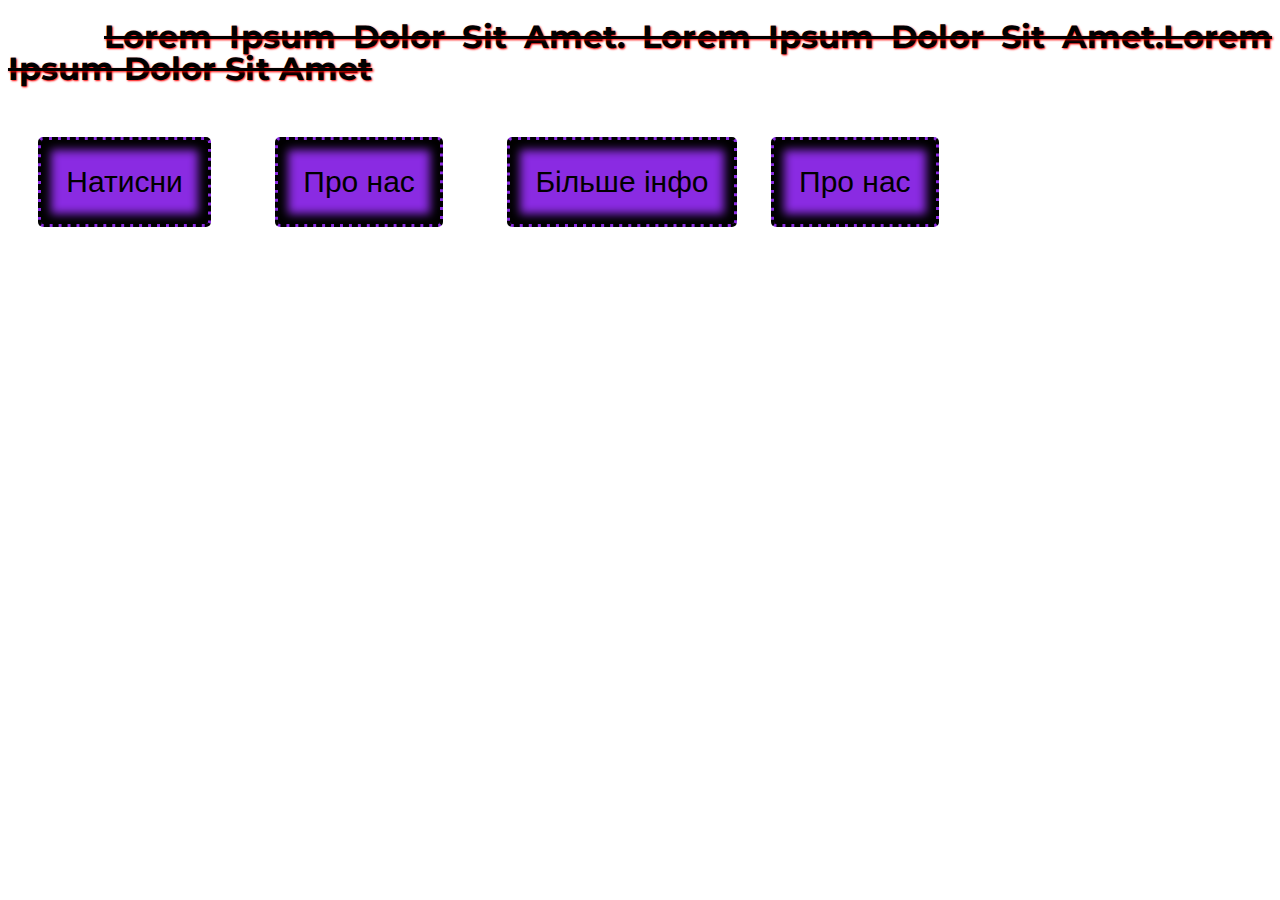
<file: Task(1-3)/index.html>
<!DOCTYPE html>
<html>
  <head>
    <meta charset="UTF-8" />
    <link href="https://fonts.googleapis.com/css2?family=Montserrat:ital,wght@0,400;1,500;1,700&display=swap" rel="stylesheet">
    <title>ЛР №3(1-3)</title>
    <style>
        h1{
            font-family: 'Montserrat', sans-serif; 
            text-indent: 3em;
            text-align: justify;
            text-decoration: line-through;
            line-height: 100%;
            text-shadow: 1px 1px 2px red;
            letter-spacing: 0.1px;
            word-spacing: 0.1px;
            text-transform: capitalize;
        }
        .button {
        color: black;
        border: 1px solid black;
        border-radius: 5px;
        background-color: blueviolet;
        padding:12px 18px;
        transition: 0.2s all ease;
        font-size: 30px;
        text-align: center;
        padding: 2% 2% 2% 2%;
        border: dashed;
        box-shadow: inset 0 0 10px 10px black;
      }
      .button:hover
      {
        color: rgb(36, 3, 3);
        border: 1px solid rgb(0, 47, 255);
        background-color: rgb(115, 0, 255);
        cursor: progress;
        transform: translateY(20px);
      }
      .button:not(:last-child){
          margin: 30px;
      }
    </style>
  </head>
  <body>
    <h1>
        Lorem ipsum dolor sit amet. Lorem ipsum dolor sit amet.Lorem ipsum dolor sit amet
    </h1>
    <div>

        <button class="button"> Натисни </button>

         <button class="button"> Про нас </button>   

         <button class="button"> Більше інфо </button>

         <button class="button"> Про нас </button>
    </div>
  </body>
</html>
</file>
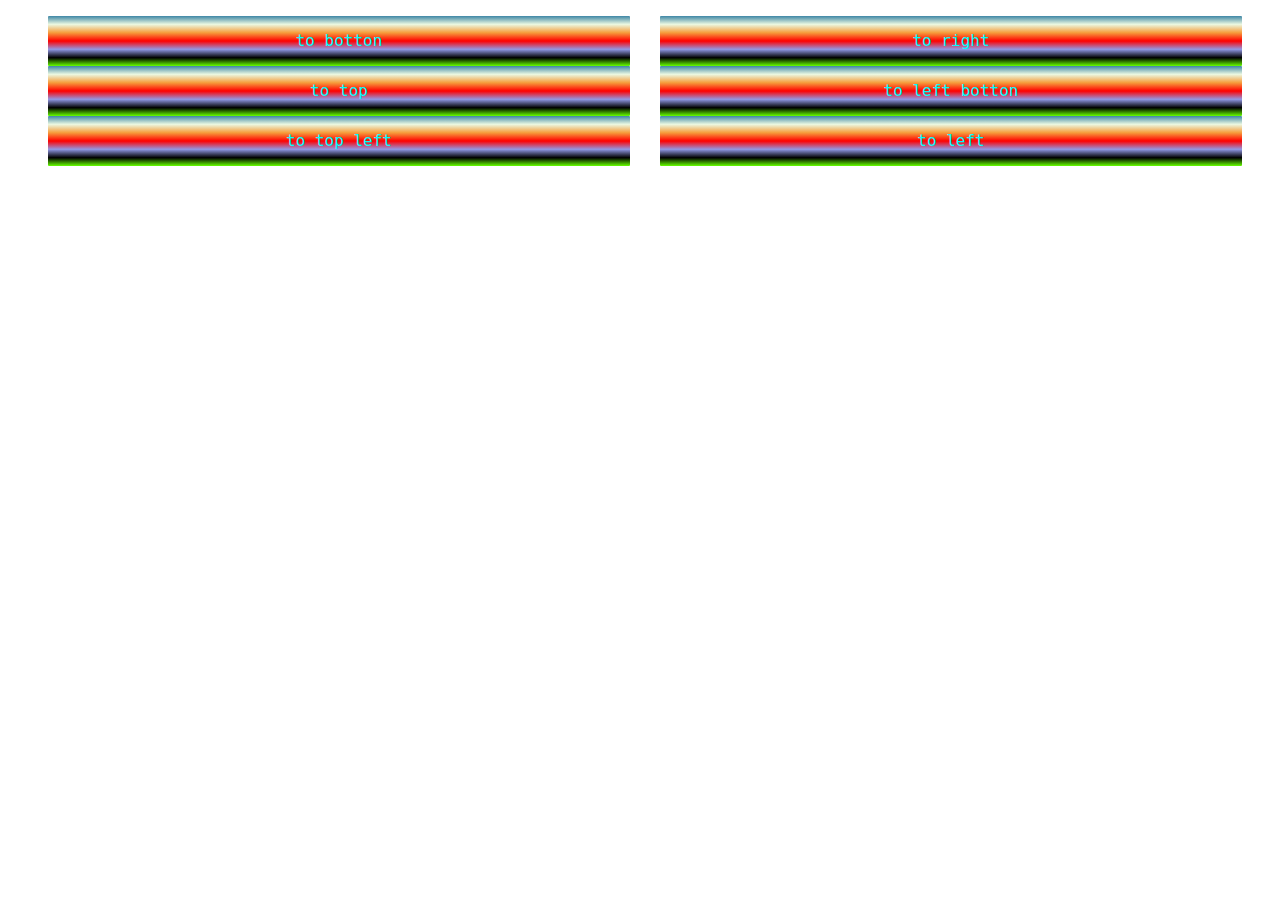
<file: Task(10)/index.html>
<!DOCTYPE html>
<html>
  <head>
    <meta charset="UTF-8" />
    <title>ЛР №3(10)</title>
    <link rel="stylesheet" type="text/css" href='index.css'/>
  </head>
  <body>
    <ul class="grad-set">
        <li class="grad">to botton</li>
        <li class="grad">to right</li>
        <li class="grad">to top</li>
        <li class="grad">to left botton</li>
        <li class="grad">to top left</li>
        <li class="grad">to left</li>
    </ul>
  </body>
</html>
</file>
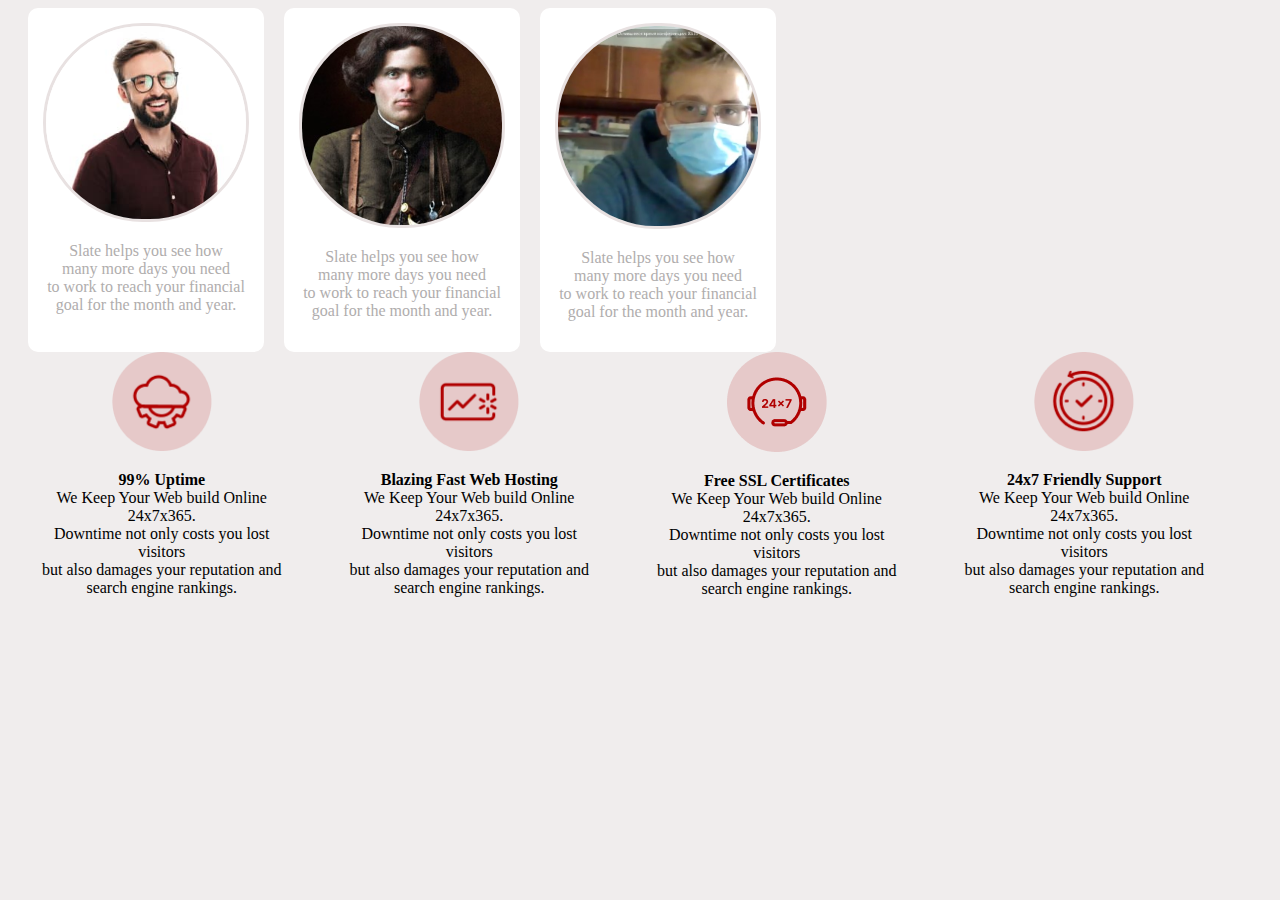
<file: Task(11)/index.html>
<!DOCTYPE html>
<html>
  <head>
    <meta charset="UTF-8" />
    <title>ЛР №3(11)</title>
    <link rel="stylesheet" type="text/css" href='index.css'/>
  </head>
  <body>

<div class="div1">    
    <div class="div2, fon">
        <img src="images/1,2,3,4.jpg" width="200px" class="ram">
        <p class="txt">Slate helps you see how <br> many more days you need <br> to work to reach your financial <br> goal for the month and year.</p>
    </div>

    <div class="div2, fon">
        <img src="images/nestor-makhno.jpg" width="200px"  class="ram">
        <p class="txt">Slate helps you see how <br> many more days you need <br> to work to reach your financial <br> goal for the month and year.</p>
    </div>

    <div class="div2, fon">
        <img src="images/photo_2022-02-07_11-54-54.jpg" width="200px" class="ram">
        <p class="txt">Slate helps you see how <br> many more days you need <br> to work to reach your financial <br> goal for the month and year.</p>
    </div>
</div>  



<div class="div1">    
    <div class="div2">
        <img src="images/2.png" width="100px"><p> <strong>99% Uptime</strong><br/>
        We Keep Your Web build Online 24x7x365.<br/>
            Downtime not only costs you lost visitors<br/>
            but also damages your reputation and<br/>
            search engine rankings.</p>
    </div>

    <div class="div2">
        <img src="images/3.png" width="100px">
        <p><strong>Blazing Fast Web Hosting</strong>  <br>We Keep Your Web build Online
            24x7x365.<br />
            Downtime not only costs you lost visitors<br />
            but also damages your reputation and<br />
            search engine rankings.</p>
    </div>

    <div class="div2">
        <img src="images/4.png" width="100px">
        <p><strong>Free SSL Certificates</strong>  <br>We Keep Your Web build Online
            24x7x365.<br />
            Downtime not only costs you lost visitors<br />
            but also damages your reputation and<br />
            search engine rankings.</p>
    </div>

    <div class="div2">
        <img src="images/icn1 1.png" width="100px">
        <p><strong>24x7 Friendly Support</strong>  <br>We Keep Your Web build Online
            24x7x365.<br />
            Downtime not only costs you lost visitors<br />
            but also damages your reputation and<br />
            search engine rankings.</p>
    </div>
</div> 


  </body>
</html>
</file>
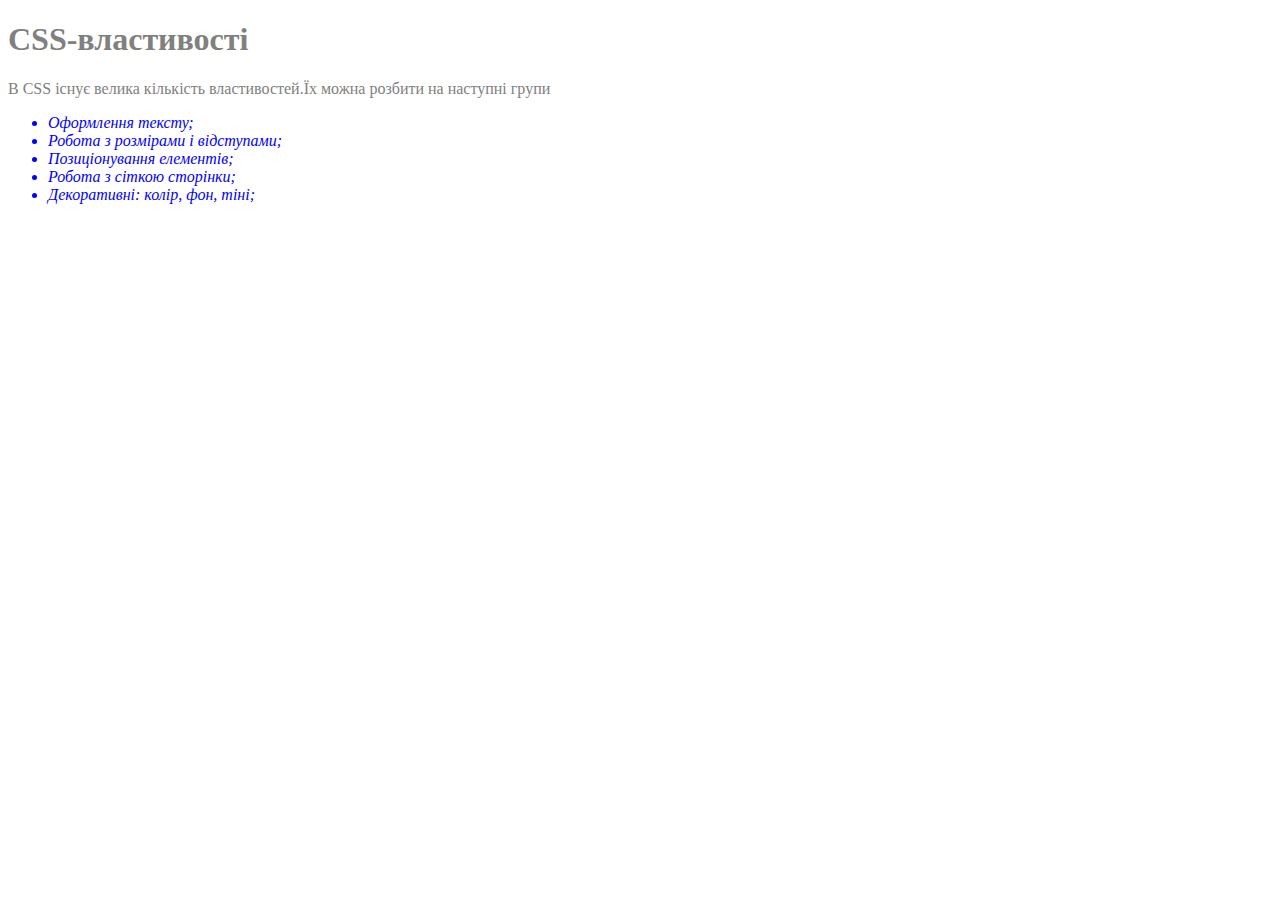
<file: Task(4)/index.html>
<!DOCTYPE html>
<html>
  <head>
    <meta charset="UTF-8" />
    <title>ЛР №3(4)</title>
    <style>
        h1{
            color: grey;
        }
        p{
            color: grey;
        }
        ul{
            color: blue;
            font-style: italic;
        }
    </style>
  </head>
  <body>
    <h1>CSS-властивості</h1>
    <p>В CSS існує велика кількість властивостей.Їх можна розбити на наступні групи </p>
    <ul>
        <li>Оформлення тексту;</li>
        <li>Робота з розмірами і відступами;</li>
        <li>Позиціонування елементів;</li>
        <li>Робота з сіткою сторінки;</li>
        <li>Декоративні: колір, фон, тіні;</li>
    </ul>
  </body>
</html>
</file>
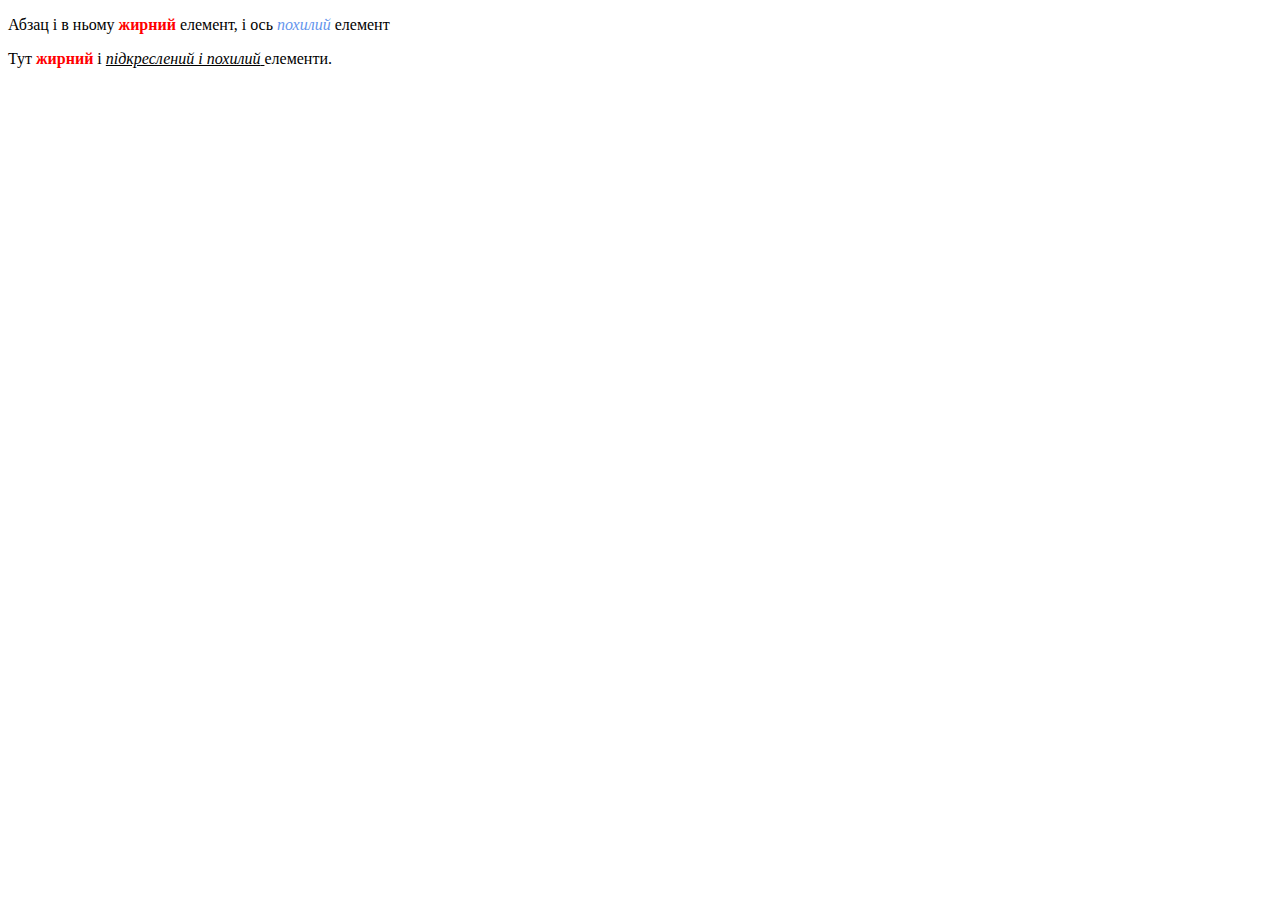
<file: Task(5)/index.html>
<!DOCTYPE html>
<html>
  <head>
    <meta charset="UTF-8" />
    <title>ЛР №3(5)</title>
    <style>

        red{
            color: red;
        }
        blue{
            color: cornflowerblue;
        }
    </style>
  </head>
  <body>

    <p>Абзац і в ньому <red><b>жирний</b></red> елемент, і ось <blue><i>похилий</i></blue> елемент </p>
    <p>Тут <red><b>жирний</b></red> і
        <u>
            <i>підкреслений і похилий</i>
        </u>елементи.
    </p>

  </body>
</html>
</file>
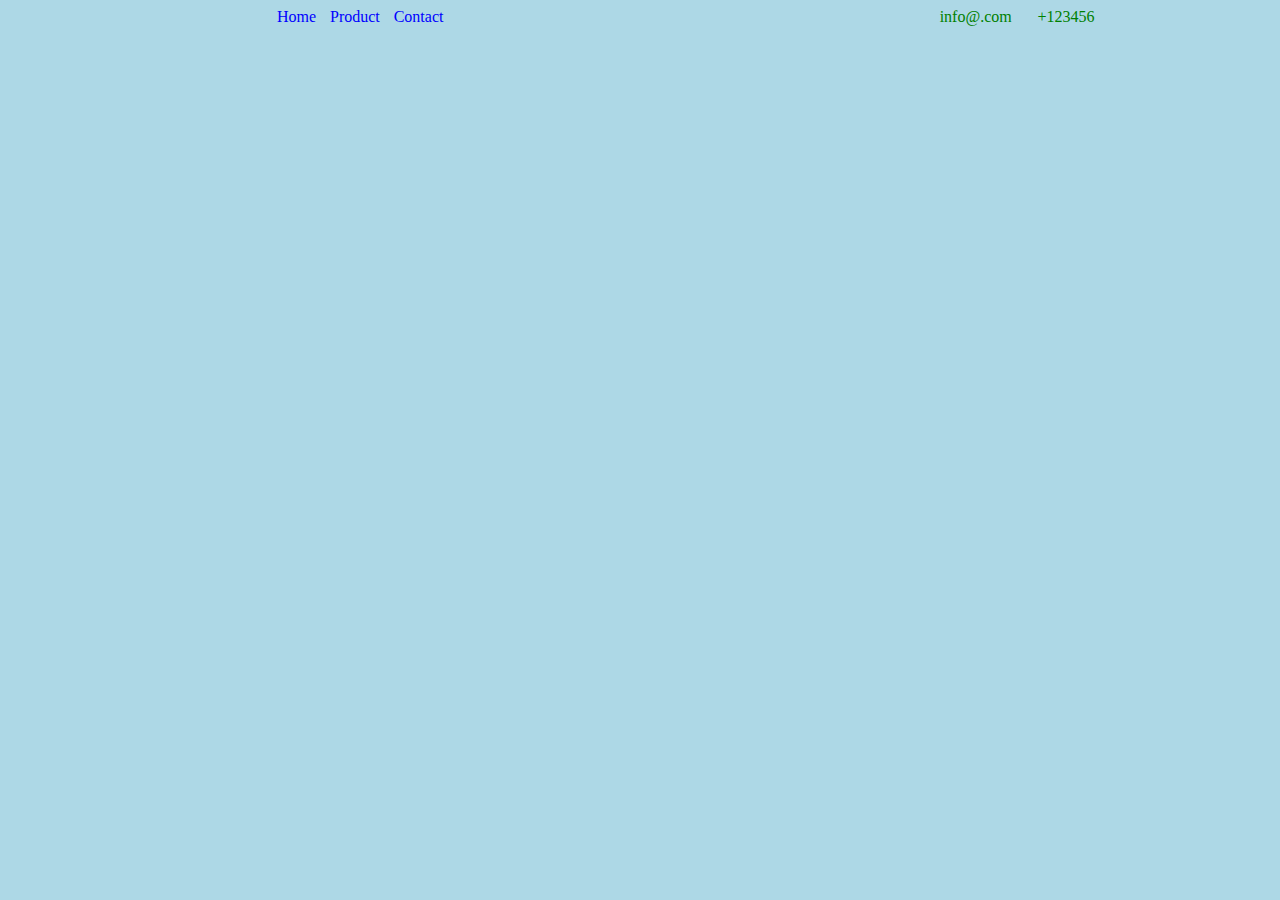
<file: Task(6)/index.html>
<!DOCTYPE html>
<html>
  <head>
    <meta charset="UTF-8" />
    <title>ЛР №3(6)</title>
    <link rel="stylesheet" type="text/css" href='index.css'/>
  </head>
  <body>
      <section class="flex-container">
        <ul class="list">
        <li class="item">Home</li>
        <li class="item">Product</li>
        <li class="item">Contact</li>
        </ul>
        <ul class="list">
        <li class="item2"><a href="mailto:info@com"class="link">info@.com</a></li>
        <li class="item2"><a href="tel:+123456"class="link">+123456</a></li>
        </ul>
      </section>


  </body>
</html>
</file>
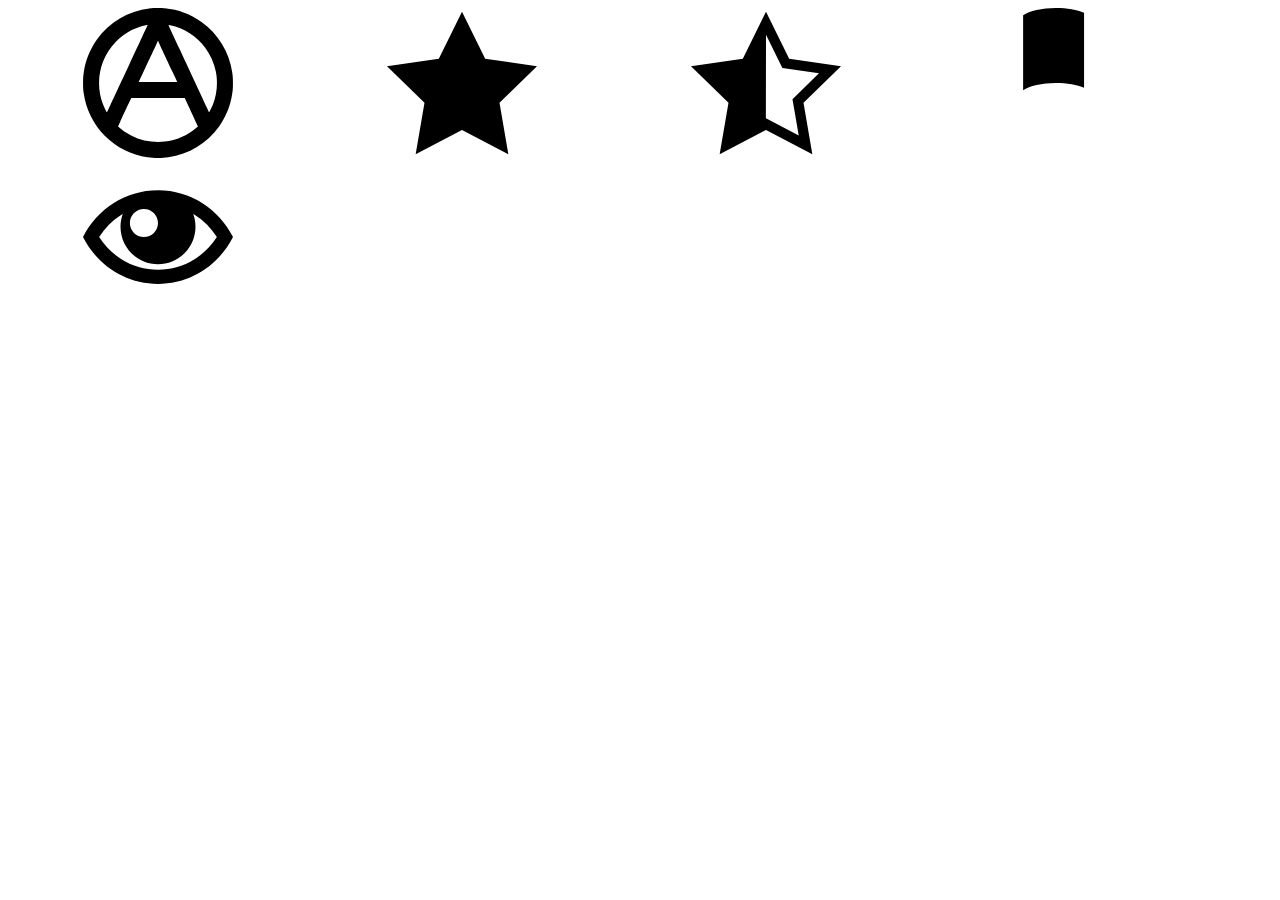
<file: Task(7)/index.html>
<!DOCTYPE html>
<html>
  <head>
    <meta charset="UTF-8" />
    <title>ЛР №3(7)</title>
    <link rel="stylesheet" type="text/css" href='index.css'/>
  </head>
  <body>

<svg class="icon">
  <use href="sprite.svg#ana"></use>
</svg>

<svg class="icon">
  <use xlink:href="sprite.svg#st"></use>
</svg>

<svg class="icon">
  <use xlink:href="sprite.svg#stah"></use>
</svg>

<svg class="icon">
  <use xlink:href="sprite.svg#flag"></use>
</svg>

<svg class="icon">
  <use xlink:href="sprite.svg#eye"></use>
</svg>


  </body>
</html>
</file>
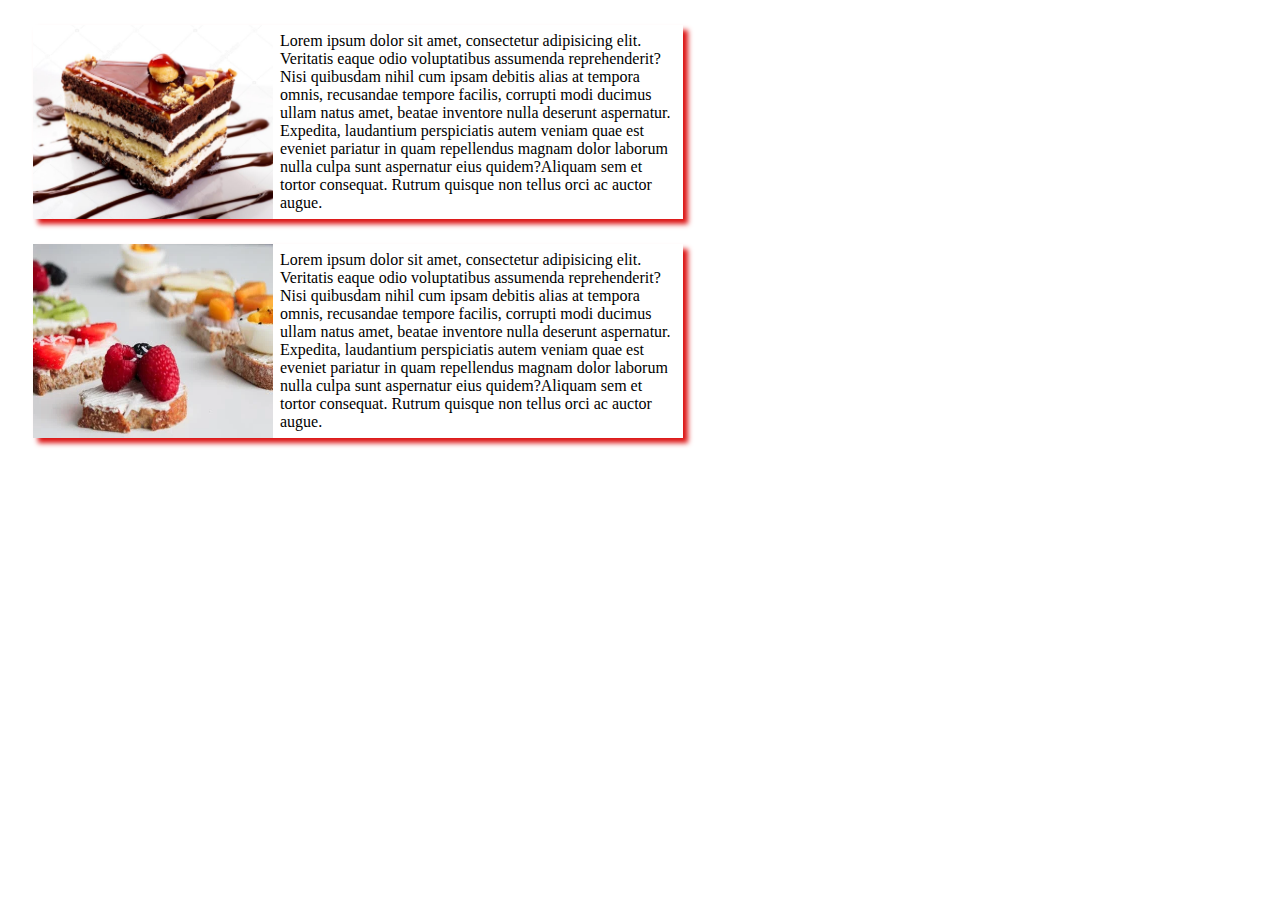
<file: Task(8)/index.html>
<!DOCTYPE html>
<html>
  <head>
    <meta charset="UTF-8" />
    <title>ЛР №3(8)</title>
    <link rel="stylesheet" type="text/css" href='index.css'/>
  </head>
  <body>
<div class="card">
    <img src="images/sweet-cake.jpg" alt="" width="240"/>
    <div class="content">
        Lorem ipsum dolor sit amet, consectetur adipisicing elit. Veritatis
        eaque odio voluptatibus assumenda reprehenderit? Nisi quibusdam nihil 
        cum ipsam debitis alias at tempora omnis, recusandae tempore facilis,
         corrupti modi ducimus ullam natus amet, beatae inventore nulla deserunt
          aspernatur. Expedita, laudantium perspiciatis autem veniam quae est
           eveniet pariatur in quam repellendus magnam dolor laborum nulla culpa
            sunt aspernatur eius quidem?Aliquam sem et tortor consequat. Rutrum quisque non tellus orci ac auctor augue. 
            
    </div>
</div>

<div class="card flex-start-aligned">
    <img src="images/pexels.jpg" alt="" width="240"/>
    <div class="content">
        Lorem ipsum dolor sit amet, consectetur adipisicing elit. Veritatis
         eaque odio voluptatibus assumenda reprehenderit? Nisi quibusdam nihil 
         cum ipsam debitis alias at tempora omnis, recusandae tempore facilis,
          corrupti modi ducimus ullam natus amet, beatae inventore nulla deserunt
           aspernatur. Expedita, laudantium perspiciatis autem veniam quae est
            eveniet pariatur in quam repellendus magnam dolor laborum nulla culpa
             sunt aspernatur eius quidem?Aliquam sem et tortor consequat. Rutrum quisque non tellus orci ac auctor augue. 
           
    </div>
</div>
  </body>
</html>
</file>
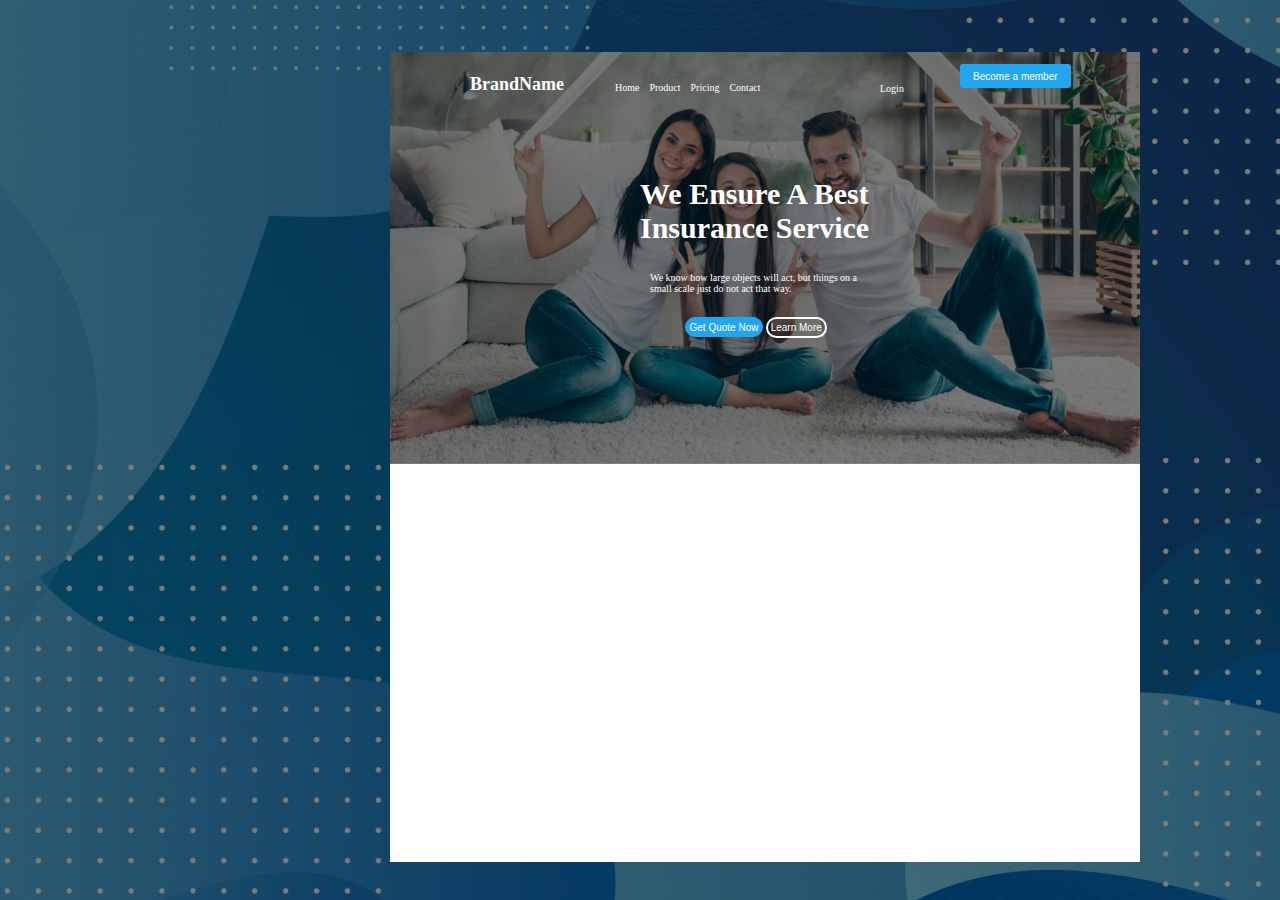
<file: Task(9)/index.html>
<!DOCTYPE html>
<html lang="en">
<head>
    <meta charset="UTF-8">
    <link rel="stylesheet" type="text/css" href='index.css'/>
    <title>ЛР№3(9)</title>
</head>
<body>
    <div class="bg">
        <div>
            <img class="ph" src="images/photo_2022-04-21_01-27-14.jpg" width="750px">
        </div>
        <div class="head1">
            <h1 class="h1">BrandName</h1>
            <ul>
                <li>Home</li>
                <li>Product</li>
                <li>Pricing</li>
                <li>Contact</li>
            </ul>
            <p class="p1">Login</p>
            <button class="button"><nobr>Become a member</nobr></button>       
        </div>
        <div class="head1">
            <p class="p2"><b>We Ensure A Best <br />
                 Insurance Service</b></p>
        </div>
        <div class="head1">
            <p class="p3">We know how large objects will act, but things on a <br /> 
            small scale just do not act that way.</p> 
        </div>
        <div class="head2">
            <ul>
                <li> <button class="button1"><nobr>Get Quote Now</nobr></button></li>
                <li> <button class="button2"><nobr>Learn More</nobr></button></li>
            </ul>
        </div>

    </div>
    
</body>
</html>
</file>
<file: Task(10)/index.css>
.grad-set{
    display: flex;
    height: 50px;
    flex-wrap:nowrap;
    flex-basis: auto;
    margin-right: 50px;
    line-height: 10px;
    margin-bottom: 50px;
    margin-left: 0%;
    margin-right: 0%;
    display: grid;
    grid-template-columns: repeat(2,1fr);
    grid-template-rows: repeat(3,1fr);
    
    
}
.grad{
    text-align: center;
    font-family:monospace;
    background-image:linear-gradient(#3f87a6, #ebf8e1, #f69d3c, #ff0000, #9198e5,#000000,#66ff00);
    list-style-type: none;
    border-radius: 1px;
    padding: 20px;
    font-size: large;
    margin-right: 30px;
    color: aqua;
    
}
</file>
<file: Task(11)/index.css>
body{
    background-color: rgba(233, 229, 229, 0.679);
}
.ram {
    border-radius: 100px; 
    border: 3px solid rgb(232, 225, 225);

}
.txt{
    color: rgb(176, 173, 173);
}

.div1{
    text-align: center;
    display: flex;
    width: 1200px;
}
.div2{
    margin-left: 30px;
    
}
.div2:not(:last-child){
    margin-right: 30px;
}
.fon{
    background-color: white;
    border-radius: 10px;
    margin-left: 20px;
    padding: 15px;
}
</file>
<file: Task(6)/index.css>
.flex-container{
    display: flex;

}
.flex-container ul{
    display: flex;
    margin: auto;
}
.list{
    list-style-type: none;
    display: flexbox;
}
.item:last-child{
    margin-right:0;
}
.item{
    font-family: cursive;
    color: blue;
    margin-right: 10%;
}
.item2{
    font-family: cursive;
    margin-left: 20%;
}
.link{
    color: green;
    text-decoration: none;
}  
body{
    background-color:lightblue;
}
</file>
<file: Task(7)/index.css>
.icon{
    fill: black;
}
.icon:hover{
    fill: red;
}
</file>
<file: Task(8)/index.css>
.card{
    margin: 25px;
    display:flex;
    box-shadow: 5px 5px 5px #dc1414;
    width: 650px;
}
.content{
    padding: 7px;
}
.card flex-start-aligned{
    align-self:auto;
    width: 650px;
}
img{
    display: block; 
    max-width: 100%;
    height: auto;
}
</file>
<file: Task(9)/index.css>
body {
    background-image: url(images/photo_2022-04-21_01-27-13.jpg) ;
    background-size: 100%;
    
}        
body::after{
    content: " ";
    display: block;
    top: 0px;
    left: 0px;
    background-color: rgba(0,0,0, 0.5 );
    position: absolute;
    width: 100%;
    height: 100%;
    z-index: 1;
}
.bg {
    z-index: 2;
    content: " ";
    display: block;
    background-color: rgb(255, 255, 255);
    position: absolute;
    left: 390px;
    top: 52px;
    width: 750px;
    height: 90%;
}
.ph {
    filter:brightness(60%);
    position:absolute;
    z-index: 3;
}
.head1 {
    position: absolute;
    z-index: 4;
}
.head2 {
    position: absolute;
    z-index: 5;
    margin-left: 70px;
    margin-top: 300px;
}
.h1 {
    font-size: large;
    color:white;
    padding: 10px 80px;
}
ul {
    list-style-type: none;
    display:flex;
    color: white;
    font-size: 10px;
    margin-left: 180px;
    margin-top: -35px;
    
}
li {
    padding: 0px 5px;
}
.p1 {
    font-size: 10px;
    color: white;
    margin-left: 490px;
    margin-top: -20px;
}
.p2 {
    font-size: 30px;
    color: white;
    margin-left: 250px;
    margin-top: 125px;
}
.p3 {
    font-size: 10px;
    color: white;
    margin-left: 260px;
    margin-top: 220px;
}
.button {
    display: block;
    font-size: 10px;
    color: white;
    background-color: #23A6F0;
    border: 1px  #23A6F0;
    border-radius: 3px;
    padding: 1% 2%;
    margin-left: 570px;
    margin-top: -40px;
}
.button1 {
    font-size: 10px;
    color: white;
    background-color: #23A6F0;
    border: solid 1px  #23A6F0;
    border-radius: 20px;
    padding: 5%;
}
.button2 {
    font-size: 10px;
    color: white;
    background-color: transparent;
    border: solid 2px white;
    border-radius: 20px;
    padding: 5%;
}
</file>
